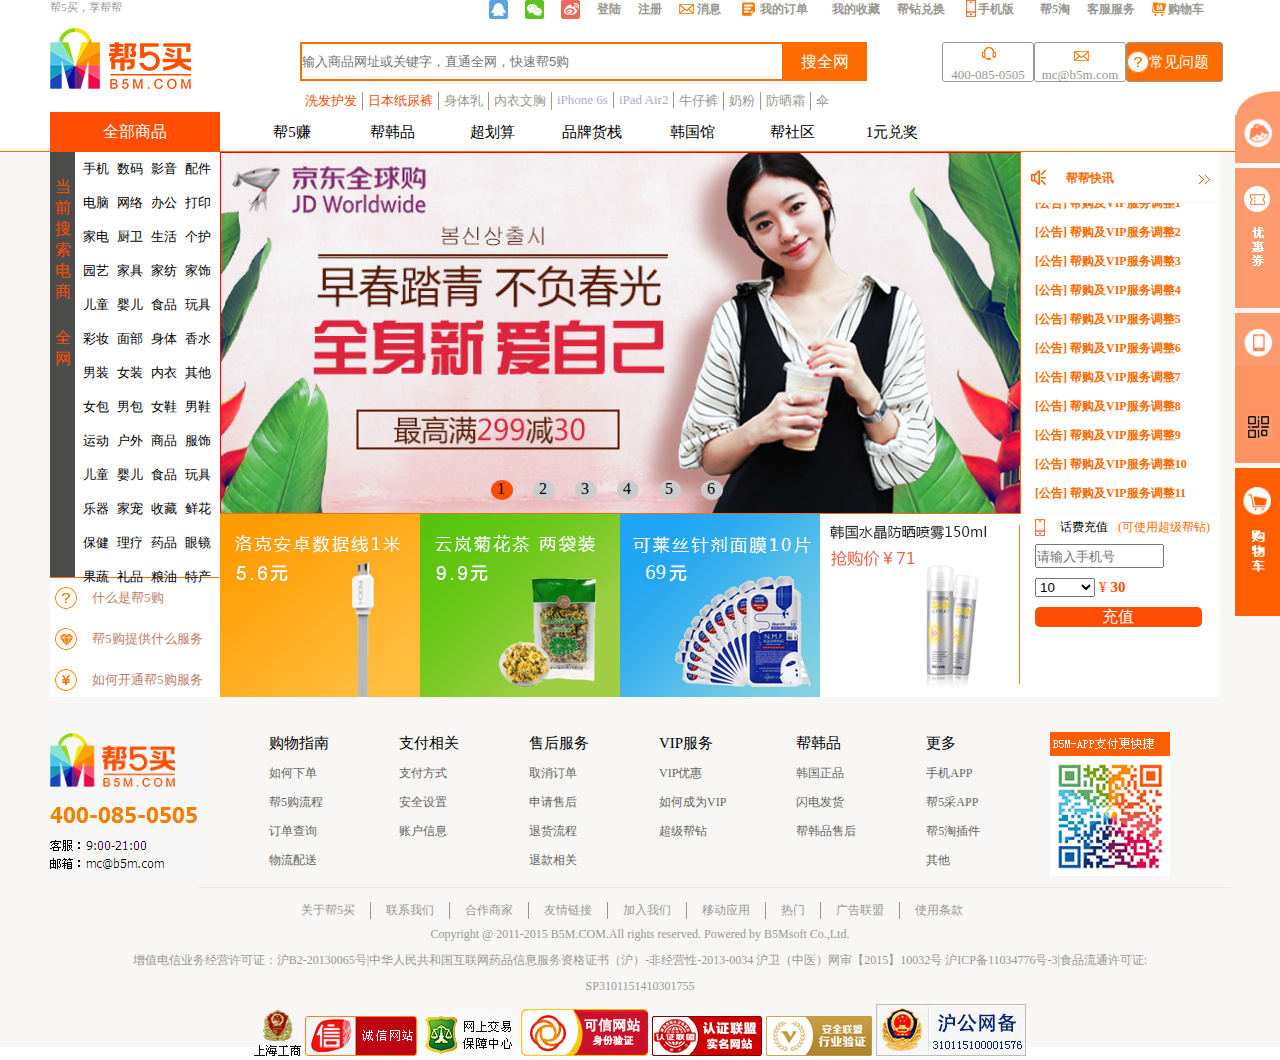
<file: index.html>
<!DOCTYPE html>
<html lang="en">
  <head>
    <meta charset="UTF-8" />
    <title>首页</title>
    <link rel="stylesheet" href="css/style.css" />
    <script src="javascript/index.js"></script>
    <script src="javascript/animate.js"></script>
  </head>
  <body>
    <div class="container_header">
      <div class="header">
        <div class="nav">
          <div class="text"><p>帮5买，享帮帮</p></div>
          <div class="nav-content">
            <ul>
              <li class="QQ"></li>
              <li class="wechat"></li>
              <li class="weibo"></li>
              <li>登陆</li>
              <li>注册</li>
              <li class="msg">消息</li>
              <li class="order">我的订单</li>
              <li>我的收藏</li>
              <li>帮钻兑换</li>
              <li class="phone">手机版</li>
              <li>帮5淘</li>
              <li>客服服务</li>
              <li class="shop">购物车</li>
            </ul>
          </div>
        </div>
        <div class="nav-wrap">
          <div class="wrap"></div>
          <div class="wrap-content">
            <div class="search">
              <input
                type="text"
                placeholder="输入商品网址或关键字，直通全网，快速帮5购"
                class="search_text"
              />
              <div>搜全网</div>
            </div>
            <ul>
              <li class="native_top">洗发护发</li>
              <li class="native_top">日本纸尿裤</li>
              <li>身体乳</li>
              <li>内衣文胸</li>
              <li class="native_center">iPhone 6s</li>
              <li class="native_center">iPad Air2</li>
              <li>牛仔裤</li>
              <li>奶粉</li>
              <li>防晒霜</li>
              <li class="native">伞</li>
            </ul>
          </div>
          <div class="nav-box">
            <div class="nax-boxs">
              <div class="kefu"></div>
              <p>400-085-0505</p>
            </div>
            <div class="nax-boxs">
              <div class="news"></div>
              <p>mc@b5m.com</p>
            </div>
            <div class="question"><img src="img/dd_03.jpg" /> 常见问题</div>
          </div>
        </div>
        <div class="nav-bottom">
          <div class="whole_goods">全部商品</div>
          <ul>
            <li>帮5赚</li>
            <li>帮韩品</li>
            <li>超划算</li>
            <li>品牌货栈</li>
            <li>韩国馆</li>
            <li>帮社区</li>
            <li>1元兑奖</li>
          </ul>
        </div>
      </div>
    </div>
    <div class="container_wrap">
      <div class="container_box">
        <div class="section">
          <div class="section_left">
            <div class="goods">
              <div class="goods_category">
                <p>当前搜索电商</p>
                <p>全网</p>
              </div>
              <ul class="goods_detail">
                <li>手机</li>
                <li>数码</li>
                <li>影音</li>
                <li>配件</li>
                <li>电脑</li>
                <li>网络</li>
                <li>办公</li>
                <li>打印</li>
                <li>家电</li>
                <li>厨卫</li>
                <li>生活</li>
                <li>个护</li>
                <li>园艺</li>
                <li>家具</li>
                <li>家纺</li>
                <li>家饰</li>
                <li>儿童</li>
                <li>婴儿</li>
                <li>食品</li>
                <li>玩具</li>
                <li>彩妆</li>
                <li>面部</li>
                <li>身体</li>
                <li>香水</li>
                <li>男装</li>
                <li>女装</li>
                <li>内衣</li>
                <li>其他</li>
                <li>女包</li>
                <li>男包</li>
                <li>女鞋</li>
                <li>男鞋</li>
                <li>运动</li>
                <li>户外</li>
                <li>商品</li>
                <li>服饰</li>
                <li>儿童</li>
                <li>婴儿</li>
                <li>食品</li>
                <li>玩具</li>
                <li>乐器</li>
                <li>家宠</li>
                <li>收藏</li>
                <li>鲜花</li>
                <li>保健</li>
                <li>理疗</li>
                <li>药品</li>
                <li>眼镜</li>
                <li>果蔬</li>
                <li>礼品</li>
                <li>粮油</li>
                <li>特产</li>
              </ul>
            </div>
            <ul class="help">
              <li>
                <img src="img/dd_03.jpg" />
                <p>什么是帮5购</p>
              </li>
              <li>
                <img src="img/dd_06.jpg" />
                <p>帮5购提供什么服务</p>
              </li>
              <li>
                <img src="img/dd_08.jpg" />
                <p>如何开通帮5购服务</p>
              </li>
            </ul>
          </div>
          <div class="section_center"><!--滚动盒子-->
            <div class="banner" id="js_box">
              <div class="sliderr">
                <div class="slider-main" id="slider_main_block">
                  <div class="slider" id="slider">
                        <div class="slide"><img style="height: 369px;" src="img/bann6.png" alt=""></div>
                        <div class="slide"><img style="height: 369px;" src="img/bann1.jpeg" alt=""></div>
                        <div class="slide"><img style="height: 369px;" src="img/bann2.jpeg" alt=""></div>
                        <div class="slide"><img style="height: 369px;" src="img/bann3.jpeg" alt=""></div>
                        <div class="slide"><img style="height: 369px;" src="img/bann4.jpeg" alt=""></div>
                        <div class="slide"><img style="height: 369px;" src="img/bann5.jpeg" alt=""></div>
                        <div class="slide"><img style="height: 369px;" src="img/bann6.png" alt=""></div>
                        <div class="slide"><img style="height: 369px;" src="img/bann1.jpeg" alt=""></div>
                    </div>
                    <div id="left" style="width: 60px; height: 60px; background: url(./img/btn.gif) 0 0;"></div>
                    <div id="right" style="width: 60px; height: 60px; background: url(./img/btn.gif) 0 -60px;"></div>
                    <ul class="nav1" id="nav1">
                      <li class="active">1</li>
                      <li>2</li>
                      <li>3</li>
                      <li>4</li>
                      <li>5</li>
                      <li>6</li>
                    </ul>
                </div>
              </div>
            </div>
            <div class="banner_list">
              <ul>
                <li>
                  <a href=""><img src="img/1(1).jpg"/></a>
                </li>
                <li>
                  <a href=""><img src="img/2.jpg"/></a>
                </li>
                <li>
                  <a href=""><img src="img/3(1).png"/></a>
                </li>
                <li>
                  <a href="content.html"><img src="./img/qqq.png" alt=""></a>
                </li>
              </ul>
            </div>
          </div>
          <div class="section_right">
            <div class="communication">
              <div class="box">
                <img style="padding-left:10px;" src="img/ico-notice.png" />
                <p>帮帮快讯</p>
                <img style="float: right;padding:5px 10px 0 0 ;" src="img/jiantou.jpg" />
              </div>
              <div id="banner_box" onmouseover="Stop()" onmouseout="Up()">
                <ul id="p1">
                  <li>[公告] 帮购及VIP服务调整1</li>
                  <li>[公告] 帮购及VIP服务调整2</li>
                  <li>[公告] 帮购及VIP服务调整3</li>
                  <li>[公告] 帮购及VIP服务调整4</li>
                  <li>[公告] 帮购及VIP服务调整5</li>
                  <li>[公告] 帮购及VIP服务调整6</li>
                  <li>[公告] 帮购及VIP服务调整7</li>
                  <li>[公告] 帮购及VIP服务调整8</li>
                  <li>[公告] 帮购及VIP服务调整9</li>
                  <li>[公告] 帮购及VIP服务调整10</li>
                  <li>[公告] 帮购及VIP服务调整11</li>
                </ul>
                <ul id="p2">
                </ul>
              </div>
              <div class="recharge">
                <div class="container">
                  <div class="spend">
                    <img style="float:left;" src="img/phone.png">
                    <p>话费充值</p>
                    <span>(可使用超级帮钻)</span>
                  </div>
                  <input type="number" style="width:125px;height:20px;" placeholder="请输入手机号">
                  <div style="padding-top:10px;">
                    <select style="width:60px;" id="money">
                      <option value ="10">10</option>
                      <option value ="30">30</option>
                      <option value="50">50</option>
                      <option value="100">100</option>
                    </select>
                    <span style="color: #ff4d04; font-size: 15px;">¥</span>
                    <strong id="thevalue" style="color: #ff4d04; font-size: 15px;">30</strong> 
                  </div>
                  <div class="charge">充值</div>
                </div>
              </div>
            </div>
          </div>
        </div>
        <div class="footer">
          <div class="footer-top">
            <div style="float: left;"><img src="img/loginB.jpg" /></div>
            <div class="footer-box">
              <div class="help-content">
                <ul>
                  <li class="native">购物指南</li>
                  <li>如何下单</li>
                  <li>帮5购流程</li>
                  <li>订单查询</li>
                  <li>物流配送</li>
                </ul>
                <ul>
                  <li class="native">支付相关</li>
                  <li>支付方式</li>
                  <li>安全设置</li>
                  <li>账户信息</li>
                </ul>
                <ul>
                  <li class="native">售后服务</li>
                  <li>取消订单</li>
                  <li>申请售后</li>
                  <li>退货流程</li>
                  <li>退款相关</li>
                </ul>
                <ul>
                  <li class="native">VIP服务</li>
                  <li>VIP优惠</li>
                  <li>如何成为VIP</li>
                  <li>超级帮钻</li>
                </ul>
                <ul>
                  <li class="native">帮韩品</li>
                  <li>韩国正品</li>
                  <li>闪电发货</li>
                  <li>帮韩品售后</li>
                </ul>
                <ul>
                  <li class="native">更多</li>
                  <li>手机APP</li>
                  <li>帮5采APP</li>
                  <li>帮5淘插件</li>
                  <li>其他</li>
                </ul>
              </div>
              <div style="float: left;margin-top: 30px;margin-left: 70px;">
                <img src="img/erweima.jpg" alt="" />
              </div>
            </div>
          </div>
          <div class="footer-bottom">
            <ul>
              <li>关于帮5买</li>
              <li>联系我们</li>
              <li>合作商家</li>
              <li>友情链接</li>
              <li>加入我们</li>
              <li>移动应用</li>
              <li>热门</li>
              <li>广告联盟</li>
              <li class="native">使用条款</li>
            </ul>
            <p>
              Copyright @ 2011-2015 B5M.COM.All rights reserved. Powered by
              B5Msoft Co.,Ltd.
            </p>
            <p>
              增值电信业务经营许可证：沪B2-20130065号|中华人民共和国互联网药品信息服务资格证书（沪）-非经营性-2013-0034
              沪卫（中医）网审【2015】10032号
              沪ICP备11034776号-3|食品流通许可证:
            </p>
            <p>SP3101151410301755</p>
            <div style="text-align:center;padding-top: 10px;">
              <img src="img/bo1.gif" /> <img src="img/bo2.png" />
              <img src="img/bo3.gif" /> <img src="img/bo4.png" />
              <img src="img/bo5.png" /> <img src="img/bo6.png" />
              <img src="img/bo7.png" />
            </div>
          </div>
        </div>
      </div>
      <div id="e_1">
        <img src="./img/consult-s.png" alt="" style="float: left;">
        <img src="./img/xiaobang.png" alt="" style="float: left; width: 130px;">
      </div>
      <div id="e_2">
        <img src="./img/youhui.png" alt="" style="float: left;">
        <p style="font-size: 13px; display: inline-block; margin:50px 0 0 15px;">未登录</p>
        <p style="font-size: 13px; display: inline-block; width: 32px; height: 20px; margin: 15px 0 0 15px; border: 1px solid #fff; color: #fff; border-radius: 3px; padding-left: 8px;">登录</p>
      </div>
      <div id="e_3">
        <img src="./img/app.png" alt="" style="width: 130px;">
        <img id="smallp" src="./img/serwei.png" alt="" style="display: block; margin: 45px 0 0 13px;">
        <img id="bigp" src="./img/erwei.png" alt="" style="display: none; margin: -5px 0 0 13px;">
      </div>
      <div id="e_4">
        <img src="./img/cart.png" alt="" style="width: 130px;">
      </div>
    </div>
    <script type="text/javascript">
                var box = document.getElementById('slider_main_block');
                var oNavlist = document.getElementById('nav1').children;
                var slider = document.getElementById('slider');
                var left = document.getElementById('left'); 
                var right = document.getElementById('right');
                var index = 1;
                var timer;
                var isMoving = false;
                box.onmouseover = function(){
                  animate(left,{opacity:100})
                  animate(right,{opacity:100})
                  clearInterval(timer)
                }
                box.onmouseout = function(){
                  animate(left,{opacity:0})
                  animate(right,{opacity:0})
                  timer = setInterval(next, 2000);
                }
                right.onclick = next;
                left.onclick = prev;
                for( var i=0; i<oNavlist.length; i++ ){
                  (function(i){
                    oNavlist[i].onclick = function(){
                    index = i+1;
                    navmove();
                    animate(slider,{left:-800*index});
                    }
                  })(i);
                }
                function next(){
                  if(isMoving){
                   return;
                  }
                  isMoving = true;
                  index++;
                  navmove();
                  animate(slider,{left:-800*index},function(){
                  if(index==7){
                  slider.style.left = '-800px';
                  index = 1;
                  }
                  isMoving = false;
                });
              }
              function prev(){
                if(isMoving){
                return;
              }
              isMoving = true;
              index--;
              navmove();
              animate(slider,{left:-800*index},function(){
              if(index==0){
                slider.style.left = '-4800px';
                index = 6;
              }
              isMoving = false;
              });
            }
            function navmove(){
              for( var i=0; i<oNavlist.length; i++ ){
                oNavlist[i].className = "";
              }
              if(index >6 ){
                oNavlist[0].className = "active";
              }else if(index<=0){
              oNavlist[5].className = "active";
              }else {
              oNavlist[index-1].className = "active";
              }
            }
            timer = setInterval(next, 2000);

            var box2=document.getElementById("banner_box");
            var p1=document.getElementById("p1");
            var p2=document.getElementById("p2");
            var speed=50;
            p2.innerHTML=p1.innerHTML;
            function  ScrollUp(){
            if( box2.scrollTop>=p1.scrollHeight){
            box2.scrollTop=0;
            }else
            box2.scrollTop++;
            }
            var i=setInterval("ScrollUp()",speed);
            function Stop(){
            clearInterval(i);
            }
            function Up(){
              i=setInterval("ScrollUp()",speed);
            }

            var e_1 = document.getElementById('e_1');
            var e_2 = document.getElementById('e_2');
            var e_3 = document.getElementById('e_3');
            var e_4 = document.getElementById('e_4');
            var smallp = document.getElementById("smallp");
            var bigp = document.getElementById("bigp");
            e_1.onmouseover = function(){
              animate(e_1,{right:0});
            }
            e_1.onmouseout = function(){
              animate(e_1,{right:-85});
            }
            e_2.onmouseover = function(){
              animate(e_2,{right:0});
            }
            e_2.onmouseout = function(){
              animate(e_2,{right:-85});
            }
            e_3.onmouseover = function(){
              animate(e_3,{right:0});
              smallp.style.display = "none";
              bigp.style.display = "block";
            }
            e_3.onmouseout = function(){
              animate(e_3,{right:-85});
              smallp.style.display = "block";
              bigp.style.display = "none";
            }
            e_4.onmouseover = function(){
              animate(e_4,{right:0});
            }
            e_4.onmouseout = function(){
              animate(e_4,{right:-85});
            }

            var select = document.getElementById("money");
            var thevalue = document.getElementById("thevalue");
            select.onchange = function(){
            thevalue.innerHTML = select.value;
            }
      </script>
  </body>
</html>
</file>
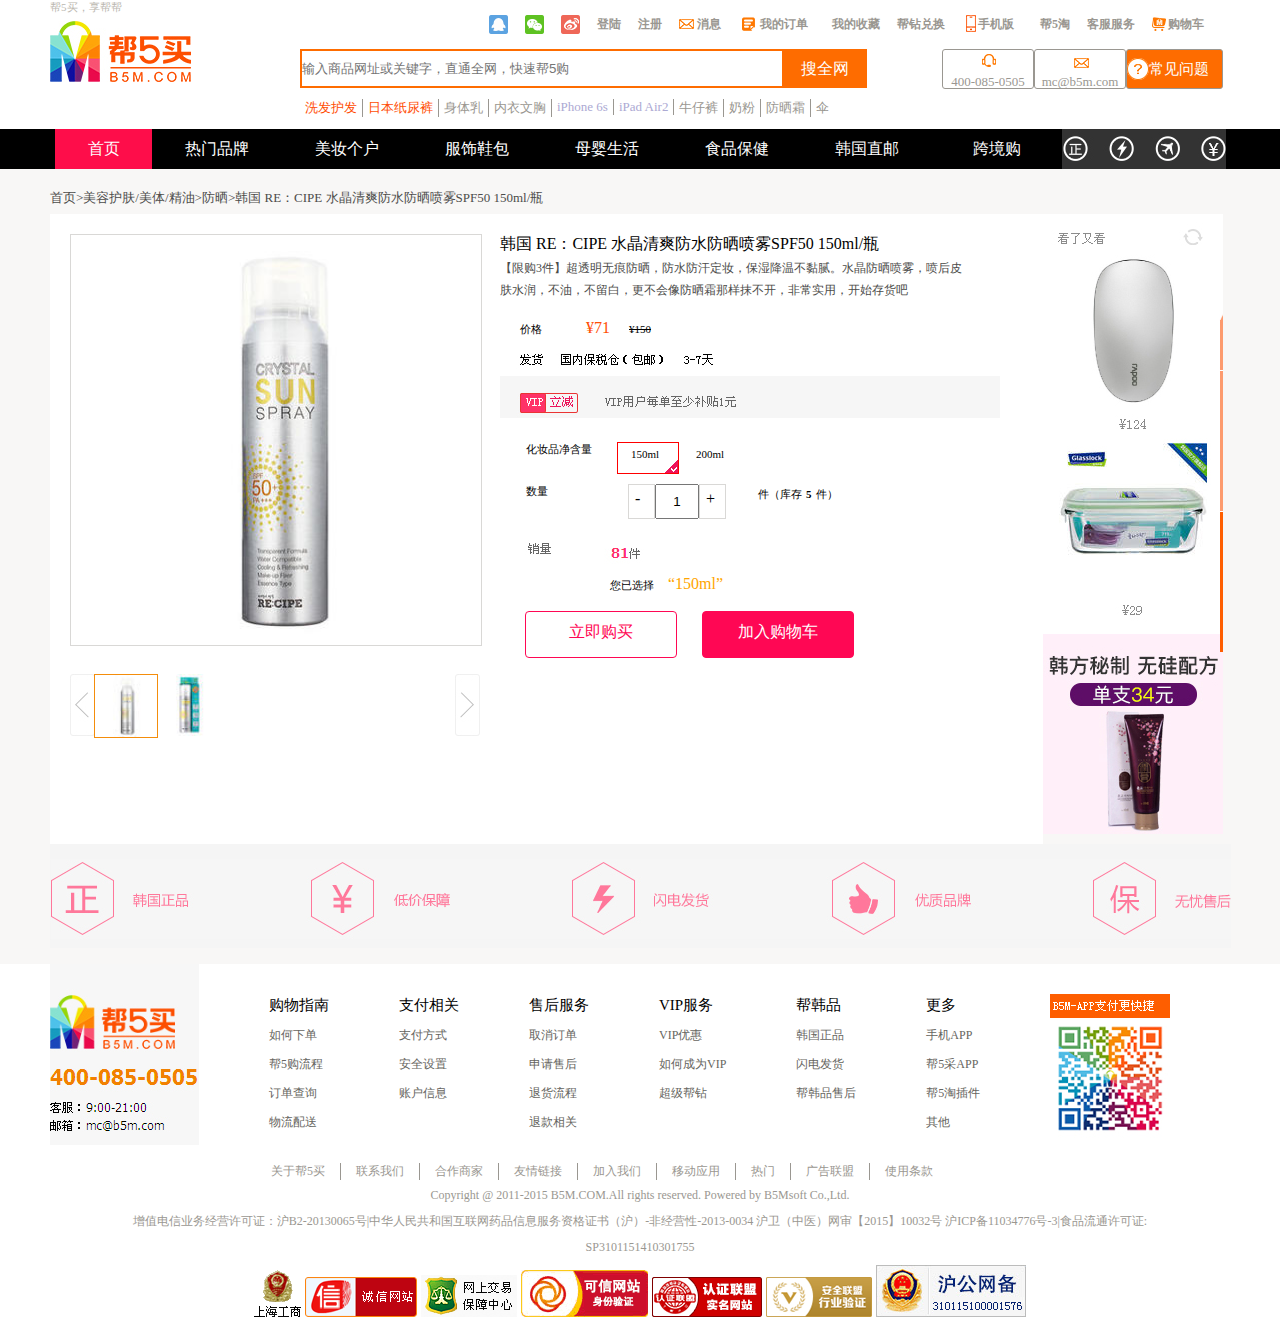
<file: content.html>
<!DOCTYPE html>
<html lang="en">
  <head>
    <meta charset="UTF-8" />
    <title>详情页</title>
    <link rel="stylesheet" href="css/style-content.css" />
  </head>
  <body>
  	<div class="overall">
  		<div class="top">
  			<div class="nav">
  				<div class="navv">
          			<div class="text"><p class="p1">帮5买，享帮帮</p></div>
          			<div class="nav-content">
           			<ul>
              		<li class="QQ"></li>
              		<li class="wechat"></li>
              		<li class="weibo"></li>
              		<li>登陆</li>
              		<li>注册</li>
              		<li class="msg">消息</li>
              		<li class="order">我的订单</li>
              		<li>我的收藏</li>
              		<li>帮钻兑换</li>
              		<li class="phone">手机版</li>
              		<li>帮5淘</li>
              		<li>客服服务</li>
              		<li class="shop">购物车</li>
            		</ul>
          			</div>
        		</div>
        		<div class="nav-wrap">
         			<div class="wrap"></div>
          			<div class="wrap-content">
            		<div class="search">
              			<input type="text" placeholder="输入商品网址或关键字，直通全网，快速帮5购" class="search_text "/>
              		<div>搜全网</div>
            		</div>
            		<ul>
              		<li class="native_top">洗发护发</li>
              		<li class="native_top">日本纸尿裤</li>
              		<li>身体乳</li>
              		<li>内衣文胸</li>
              		<li class="native_center">iPhone 6s</li>
              		<li class="native_center">iPad Air2</li>
              		<li>牛仔裤</li>
              		<li>奶粉</li>
              		<li>防晒霜</li>
              		<li class="native">伞</li>
            		</ul>
          		</div>
          		<div class="nav-box">
            		<div class="nax-boxs">
              			<div class="kefu"></div>
              			<p>400-085-0505</p>
            		</div>
            		<div class="nax-boxs">
              			<div class="news"></div>
              			<p>mc@b5m.com</p>
            		</div>
            		<div class="question"><img src="img/dd_03.jpg" /> 常见问题</div>
          		</div>
  			</div>
  		</div>
  		<div class="black">
        <div class="bl">
          <div class="c_1">
          首页
          </div>
          <div class="c_2">热门品牌</div>
          <div class="c_2">美妆个户</div>
          <div class="c_2">服饰鞋包</div>
          <div class="c_2">母婴生活</div>
          <div class="c_2">食品保健</div>
          <div class="c_2">韩国直邮</div>
          <div class="c_2">跨境购</div>
          <img src="img/ff_03.jpg" alt="">
        </div>
  		</div>
  		<div class="main">
        <p>首页>美容护肤/美体/精油>防晒>韩国 RE：CIPE 水晶清爽防水防晒喷雾SPF50 150ml/瓶</p>
        <div class="import">
          <div class="import_l">
            <div id="bigimg">
              <div id="boxx">
                <div id="img1">
                  <img id="img_1" src="./img/pp0.jpeg" width="410" height="410" style="float: left;" />
                    <div id="slider"></div>
                </div>
                <div id="img2">
                  <img id="img_2" src="./img/pp0.jpeg"/>
                </div>
              </div>
            </div>
            <div class="bigright">
              <h>韩国 RE：CIPE 水晶清爽防水防晒喷雾SPF50 150ml/瓶</h>
              <p style="display: inline-block; margin-top: 5px; height: 20px;
              font-size: 12px;">【限购3件】超透明无痕防晒，防水防汗定妆，保湿降温不黏腻。水晶防晒喷雾，喷后皮</p>
              <p style="display: inline-block;height: 20px;  font-size: 12px;">肤水润，不油，不留白，更不会像防晒霜那样抹不开，非常实用，开始存货吧</p>
              <span style="font-size: 11px; display: inline-block; margin: 20px 40px 0 20px;">价格</span>
              <span style="color: #ff4d04;">¥71</span>
              <span style="text-decoration:line-through; font-size: 11px; margin-left: 15px;">¥150</span>
              <img src="./img/ss_09.jpg" alt="">
              <span class="s_1">化妆品净含量</span>
              <span id="span1" class="s_2" style="margin-bottom: 10px;">150ml</span>
              <span id="span2" class="s_2" style="margin-bottom: 10px;">200ml</span>
              <br>
              <span class="s_1">数量</span>
              <div class="box_3">
                <span id="dec" style="cursor: not-allowed;">-</span>
                <input id="cnt" type="text" name id value="1" style="width: 40px; height: 31px; text-align: center; float: left;">
                <span id="add" style="cursor: pointer;">+</span>
              </div>
              <span class="s_3" style="margin-left: 20px;">件（库存</span>
              <span class="s_3" style="font-weight: bold;" id="number">5</span>
              <span class="s_3">件）</span>
              <img src="./img/oo_03.jpg" alt="">
              <br>
              <span style="font-size: 11px; margin-left: 110px;">您已选择</span>
              <span id="span3" style="color: orange; margin-left: 10px;">“150ml”</span>
              <br><br>
              <div id="buy">立即购买</div>
              <div id="ad">加入购物车</div>
            </div>
            <div class="smallbig">
              <img id="im_1" src="img/spanl.jpg" alt="">
              <img id="im_2" src="img/sp0.jpeg" alt="" style="width: 62px;height: 62px; border: 1px solid #f48d0b;">
              <img id="im_3" src="img/sp1.jpeg" alt=""style="width: 62px;height: 62px;">
              <img id="im_4" src="img/spanr.jpg" alt="" style="float: right;">
            </div>
          </div>
          <div class="import_r">
            <img src="img/ww_07.jpg" alt="">
          </div>
        </div>
        <div class="linked">
          <img src="img/a_07.jpg" alt="">
        </div>
  </div>
  		<div class="bottom">
  			<div class="bottom-top">
  				<div style="float: left;"><img src="img/loginB.jpg" /></div>
            	<div class="footer-box">
              		<div class="help-content">
                		<ul>
                  		<li class="native">购物指南</li>
                  		<li>如何下单</li>
                  		<li>帮5购流程</li>
                  		<li>订单查询</li>
                  		<li>物流配送</li>
                		</ul>
                		<ul>
                  		<li class="native">支付相关</li>
                  		<li>支付方式</li>
                  		<li>安全设置</li>
                  		<li>账户信息</li>
                		</ul>
                		<ul>
                  		<li class="native">售后服务</li>
                  		<li>取消订单</li>
                  		<li>申请售后</li>
                  		<li>退货流程</li>
                  		<li>退款相关</li>
                		</ul>
                		<ul>
                  		<li class="native">VIP服务</li>
                  		<li>VIP优惠</li>
                  		<li>如何成为VIP</li>
                  		<li>超级帮钻</li>
                		</ul>
                		<ul>
                  		<li class="native">帮韩品</li>
                  		<li>韩国正品</li>
                  		<li>闪电发货</li>
                  		<li>帮韩品售后</li>
                		</ul>
                		<ul>
                  		<li class="native">更多</li>
                  		<li>手机APP</li>
                  		<li>帮5采APP</li>
                  		<li>帮5淘插件</li>
                  		<li>其他</li>
                		</ul>
              		</div>
              		<div style="float: left;margin-top: 30px;margin-left: 70px;">
                		<img src="img/erweima.jpg" alt="" />
              		</div>
            	</div>
  			</div>
  			<div class="bottom-bottom">
  				<ul>
            <li>关于帮5买</li>
          	<li>联系我们</li>
          	<li>合作商家</li>
          	<li>友情链接</li>
          	<li>加入我们</li>
          	<li>移动应用</li>
          	<li>热门</li>
          	<li>广告联盟</li>
          	<li class="native">使用条款</li>
          </ul>
          <p>
            		Copyright @ 2011-2015 B5M.COM.All rights reserved. Powered by B5Msoft Co.,Ltd.
         	</p>
         	<p>
             		增值电信业务经营许可证：沪B2-20130065号|中华人民共和国互联网药品信息服务资格证书（沪）-非经营性-2013-0034
             		沪卫（中医）网审【2015】10032号
            		沪ICP备11034776号-3|食品流通许可证:
         	</p>
        	<p>SP3101151410301755</p>
        	<div style="text-align:center;padding-top: 10px;">
          	<img src="img/bo1.gif" /> <img src="img/bo2.png" />
            <img src="img/bo3.gif" /> <img src="img/bo4.png" />
          	<img src="img/bo5.png" /> <img src="img/bo6.png" />
          	<img src="img/bo7.png" />
        	</div>
       </div>
  		</div>
      <div id="alldiv"></div>
      <div id="car">
        <p id="kuang">×</p>
        <img src="./img/rr11_02.jpg" alt="">
        <div id="contine">继续购物</div>
        <div id="pay">去购物车结算</div>
      </div>
  </div>
   	</div>
    <script type="text/javascript">
    var im_1 = document.getElementById("im_1");
    var im_2 = document.getElementById("im_2");
    var im_3 = document.getElementById("im_3");
    var im_4 = document.getElementById("im_4");
    var img_1 = document.getElementById("img_1");
    var img_2 = document.getElementById("img_2");
    im_3.onmousedown = function(){
      im_2.style.border="none";
      im_3.style.border="1px solid #f48d0b";
      img_1.src="./img/pp1.jpeg";
      img_2.src="./img/pp1.jpeg";
    }
    im_2.onmousedown = function(){
      im_3.style.border="none";
      im_2.style.border="1px solid #f48d0b";
      img_1.src="./img/pp0.jpeg";
      img_2.src="./img/pp0.jpeg";
    }
    im_1.onmousedown = function(){
      im_3.style.border="none";
      im_2.style.border="1px solid #f48d0b";
      img_1.src="./img/pp0.jpeg";
      img_2.src="./img/pp0.jpeg";
    }
    im_4.onmousedown = function(){
      im_2.style.border="none";
      im_3.style.border="1px solid #f48d0b";
      img_1.src="./img/pp1.jpeg";
      img_2.src="./img/pp1.jpeg";
    }
    im_2.onmouseover = function(){
      im_3.style.border="none";
      im_2.style.border="1px solid #f48d0b";
      img_1.src="./img/pp0.jpeg";
      img_2.src="./img/pp0.jpeg";
    }
    im_3.onmouseover = function(){
      im_2.style.border="none";
      im_3.style.border="1px solid #f48d0b";
      img_1.src="./img/pp1.jpeg";
      img_2.src="./img/pp1.jpeg";
    }
    //净含量
    var span1 = document.getElementById("span1");
    var span2 = document.getElementById("span2");
    var span3 = document.getElementById("span3");
    span1.onmousedown = function(){
      span1.style.border="1px solid red";
          span1.style.background="url(img/duigou.png) no-repeat 47px 17px" ;
          span2.style.border="none";
          span2.style.background="none";
          span3.innerHTML = "“150ml”";
    }
    span2.onmousedown = function(){
      span2.style.border="1px solid red";
          span2.style.background="url(img/duigou.png) no-repeat 47px 17px";
          span1.style.border="none";
          span1.style.background="none";
          span3.innerHTML = "“200ml”";
    }
    //数量
    var dec = document.getElementById("dec");
    var cnt = document.getElementById("cnt");
    var add = document.getElementById("add");
    add.onmousedown = function(){
      dec.style.cursor="pointer";
      console.log(cnt.value);
      if(cnt.value<5){
        cnt.value.innerHTML = cnt.value+1;
        cnt.value++;
        if(cnt.value==5){
          add.style.cursor="not-allowed";
          dec.style.cursor="pointer";
        }
      }
      else{
        add.style.cursor="not-allowed";
      }
    }
    dec.onmousedown = function(){
      console.log(cnt.value);
      if(cnt.value>1){
        dec.style.cursor="pointer";
        cnt.value--;
        cnt.value.innerHTML = cnt.value-1;
        if(cnt.value==1){
          dec.style.cursor="not-allowed";
          add.style.cursor="pointer";
        }
      }
      if(cnt.value<5){
        add.style.cursor="pointer";
      }
      else{
        dec.style.cursor="not-allowed";
      }
    }
    //加入购物车
    var buy = document.getElementById("buy");
    var ad = document.getElementById("ad");
    var alldiv = document.getElementById("alldiv");
    var car = document.getElementById("car");
    var close = document.getElementById("kuang");
    var contine = document.getElementById("contine");
    var pay = document.getElementById("pay");
    ad.onmousedown = function(){
      alldiv.style.display="block";
      car.style.display="block";
    }
    buy.onmousedown = function(){
      alldiv.style.display="block";
      car.style.display="block";
    }
    kuang.onmousedown = function(){
      alldiv.style.display="none";
      car.style.display="none";
    }
    contine.onmousedown = function(){
      alldiv.style.display="none";
      car.style.display="none";
    }
    pay.onmousedown = function(){
      alldiv.style.display="none";
      car.style.display="none";
    }

    var box = document.getElementById("boxx");
    var img1 = document.getElementById("img1");
    var slider = document.getElementById("slider");
    var img2 = document.getElementById("img2");
    var img_2 = document.getElementById("img_2");
    img1.onmouseover = function(){
      slider.style.display = "block";
      box.style.width="820px";
      img2.style.display = "block";
    }
    img1.onmouseout = function(){
      slider.style.display = "none";
      box.style.width="410px";
      img2.style.display = "none";
    }
    img1.onmousemove = function(ev){
      var ev = ev||window.event;
      var st= document.body.scrollTop || document.documentElement.scrollTop;
      var left = ev.clientX - box.offsetLeft - slider.offsetWidth/2;
      var top = ev.clientY - box.offsetTop - slider.offsetHeight/2+st;
      var maxLeft = img1.offsetWidth - slider.offsetWidth;
      var maxTop = img1.offsetHeight - slider.offsetHeight;
      left = left>maxLeft?maxLeft:left<0?0:left;
      top = top>maxTop?maxTop:top<0?0:top;
      slider.style.left = left +"px";
      slider.style.top = top +"px";
      var w = left/maxLeft;
      var h = top/maxTop;
      var BmaxLeft = img2.offsetWidth - img_2.offsetWidth; 
      var BmaxTop = img2.offsetHeight - img_2.offsetHeight; 
      img_2.style.left = w*BmaxLeft + "px";
      img_2.style.top = h*BmaxTop + "px";
    }
    </script>
  </body>
 </html>
</file>
<file: css/style.css>
* {
    padding: 0;
    margin: 0;
}

li {
    list-style: none;
}

a {
    text-decoration: none;
}

.container_header {
    width: 100%;
    height: 151px;
    border-bottom: 1px solid #fe6c00;
    background-color: #ffffff;
}

.header {
    margin: 0px auto;
    width: 1180px;
}


/*顶部导航*/
.nav {
    width: 100%;
    height: 22px;
}

.text {
    float: left;
    font-size: 11px;
    color: hsl(40, 4%, 59%);
}

.nav-content {
    float: right;
}

.nav-content li {
    float: left;
    font-size: 12px;
    height: 19px;
    line-height: 19px;
    color: #9a9791;
    margin-right: 17px;
    font-weight: 600;
}

.QQ {
    width: 19px;
    height: 19px;
    background: url(../img/common_min.png) 0 -31px;
}

.wechat {
    width: 19px;
    height: 19px;
    background: url(../img/common_min.png) 0 -53px;
}

.weibo {
    width: 19px;
    height: 19px;
    background: url(../img/common_min.png) 0 -75px;
}

.msg {

    width: 28px;
    height: 19px;
    padding-left: 18px;
    background: url(../img/common_min.png) -4px -113px no-repeat;
}

.order {

    width: 55px;
    height: 19px;
    padding-left: 18px;
    background: url(../img/dingdan.jpg) 0px 2px no-repeat;
}

.phone {
    width: 45px;
    height: 19px;
    padding-left: 16px;
    background: url(../img/phone.png) 4px 0px no-repeat;
}

.shop {
    width: 45px;
    height: 19px;
    padding-left: 16px;
    background: url(../img/gouwuche.jpg) -4px 0px no-repeat;
}

/*顶部导航内容*/
.nav-wrap {
    margin-top: 5px;
    height: 85px;
}

.wrap {
    float: left;
    width: 250px;
    height: 70px;
    background: url(../img/logo_03.jpg) no-repeat;
}

.wrap-content {
    float: left;
    width: 570px;
    height: 85px;
}

.search {
    float: left;
    width: 570px;
    height: 45px;
    padding-top: 10px;
}

.search_text {
    float: left;
    width: 480px;
    height: 35px;
    margin-top: 5px;
    border: 2px solid #fe6c00;
    border-right: none;
}

.search div {
    float: left;
    width: 85px;
    height: 39px;
    text-align: center;
    line-height: 39px;
    background: #fe6c00;
    color: #ffffff;
    margin-top: 5px;
}

.wrap-content ul {
    float: left;
    height: 20px;
    padding-top: 10px;
}

.wrap-content li {
    float: left;
    font-size: 13px;
    padding: 0 5px;
    color: #9a9791;
    border-right: 1px solid #9a9791;
}

.wrap-content .native_top {
    color: #ff4d04;
}

.wrap-content .native_center {
    color: #aca9d3;
}

.wrap-content .native {
    border: none;
}


/*顶部导航中间右侧内容*/
.nav-box {
    float: left;
    width: 288px;
    height: 40px;
    padding-top: 15px;
    padding-left: 72px;
}

.nav-box .nax-boxs {
    float: left;
    width: 90px;
    height: 38px;
    border: 1px solid #9a9791;
    border-radius: 3px;
}

.kefu {
    width: 18px;
    height: 16px;
    margin: 4px auto;
    background: url(../img/common_min.png) -1px -98px no-repeat;
}

.news {
    width: 18px;
    height: 16px;
    margin: 4px auto;
    background: url(../img/common_min.png) -1px -113px no-repeat;
}

.question {
    float: left;
    width: 95px;
    height: 38px;
    border: 1px solid #9a9791;
    border-radius: 3px;
    line-height: 38px;
    color: #ffffff;
    background: #fe6c00;
    font-size: 15px;
}

.question img {
    display: block;
    float: left;
    margin-top: 8px;
    border-radius: 50%;

}

.nax-boxs p {
    font-size: 13px;
    text-align: center;
    height: 16px;
    line-height: 16px;
    color: #9a9791;
}

/*顶部导航最底部*/
.nav-bottom {
    height: 40px;
}

.whole_goods {
    float: left;
    width: 170px;
    height: 40px;
    line-height: 40px;
    text-align: center;
    background: #ff4d04;
    color: #ffffff;
}

.nav-bottom ul {
    float: left;
    padding-left: 22px;
}

.nav-bottom li {
    float: left;
    width: 70px;
    height: 40px;
    line-height: 40px;
    text-align: center;
    padding: 0 15px;
    font-size: 15px;
}

.footer {
    height: 345px;
}

.footer-top {
    height: 185px;
}

.footer-box {
    width: 1031px;
    height: 100%;
    float: left;
    border-bottom: 1px solid #ebeae8;
}

.help-content {
    float: left;
    height: 100%;
}

.help-content ul {
    float: left;
    padding-top: 20px;
    margin-left: 70px;
}

.help-content ul li {
    font-size: 12px;
    color: #666560;
    padding-top: 12px;
}

.help-content .native {
    font-size: 15px;
    color: black;
}

.footer-bottom{
    height: 160px;
}
.footer-bottom ul{
    width: 60%;
    margin: 0 auto;
    padding-top: 15px;
    height: 15px;
}
.footer-bottom ul li{
    float: left;
    color: #9a9791;
    font-size: 12px;
    padding: 0 15px;
    border-right: 1px solid #9a9791;
}
.footer-bottom ul .native{
    border:none;
}
.footer-bottom p{
    text-align: center;
    padding-top: 10px;
    color: #9a9791;
    font-size: 12px;
}


.container_wrap {
    width: 100%;
    height: 895px;
    background: #f8f7f6;
}

.container_box {
    margin: 0 auto;
    width: 1180px;
    height: 100%;
}

/*中间内容*/
.section {
    height: 550px;
}

.section_left {
    float: left;
    width: 170px;
    height: 100%;
}

.goods {
    width: 100%;
    height: 425px;
}

.goods_category {
    float: left;
    width: 25px;
    height: 425px;
    background: #4c4c4a;
    color: #ff4d04;
    text-align: center;
    border-bottom: 1px solid #fe6c00;
}

.goods_category p {
    margin-top: 25px;
}

.goods_detail {
    float: left;
    width: 140px;
    height: 425px;
    padding-left: 4px;
    background: #ffffff;
    border-bottom: 1px solid #fe6c00;
}

.goods_detail li {
    float: left;
    padding: 8px 4px;
    font-size: 13px;
}

.help {
    width: 100%;
    height: 120px;
    background: #ffffff;
}

.help li {

    height: 31px;
    line-height: 31px;
    padding: 5px;
}

.help img {
    float: left;
    border-radius: 50%;
    margin-top: 5px;
}

.help p {
    float: left;
    width: 120px;
    font-size: 13px;
    padding-left: 15px;
    color: #bd7e68;
}

/*轮播图*/
.section_center{
    float: left;
    width: 800px;
    height: 100%;
}
.banner{
    width: 800px;
    height: 361px;
    border-right: 1px solid #fe6c00;
    border-bottom: 1px solid #fe6c00;
    position: relative;
    overflow: hidden;
}

 .sliderr{
    width: 800px;
    height: 361px;
}


.slider-main-img {
    position: absolute;
    top: 0;
    left: 0;
    width: 800px;
    height: 361px;
}
.slider-main-img img {
    width: 100%;
}
.banner img{
    width: 100%;
    height: 100%;
}
.banner_list ul li{
    float: left;
}
.slider_ctrl {
    text-align: center;
    padding-top: 25px;
}

.slider-ctrl-con {
    width: 24px;
    height: 20px;
    display:inline-block;
    background:url(./img/spanl.jpg) no-repeat -24px -782px;
    margin: 0 5px;
    cursor: pointer;
    text-indent: -20em;
    overflow: hidden;
}
.current {
    background-position: -24px -762px;
}
.slider-ctrl-prev,.slider-ctrl-next {
    position: absolute;
    top: 50%;
    margin-top: -35px;
    background:url(./img/spanr.jpg) no-repeat 6px top;
    width: 30px;
    height: 35px;
    opacity: 0.8;
    cursor: pointer;
}
.slider-ctrl-prev {
    left: 0;
}
.slider-ctrl-next {
    right: 0;
    background-position: -6px -44px;
}


/*右侧轮播*/
.section_right{
    width: 200px;
    height: 99%;
    float: left;
    background:#ffffff; 
}
.section_right .communication{
    height: 50px;
    border-bottom: 1px solid #f8f7f6;
}
.communication .box{
    margin: 0 auto;
    padding-top:18px;
    height: 33px;
    color: #fe6c00;
}
.communication .box img{
    float: left;
}
.communication .box p{
    float: left;
    font-size: 12px;
    padding-left: 20px;
    font-weight: bold;
}

.section_right #banner_box{
    height: 310px;
    border-bottom: 1px solid #f8f7f6;
    overflow:hidden;
}
.section_right #banner_box ul li{
    font-size: 12px;
    color: #fe6c00;
    font-weight: bold;
    padding: 6px 20px 6px 15px;
}

.recharge .container{
    padding-top: 5px;
    padding-left: 15px;
    height: 110px;
}
.recharge .spend{
    height: 25px;
}
.spend p{
    float: left;
    font-size: 12px;
    padding-left: 15px;
}
.spend span{
    float: left;
    font-size: 12px;
    padding-left: 10px;
    color: #fe6c00;
}
.charge{
    width: 90%;
    height: 20px;
    line-height: 20px;
    color: #ffffff;
    background: #ff4d04;
    text-align: center;
    margin-top: 10px;
    border-radius: 5px;
}

.slider-main{
    width: 800px;
    height: 367px;
    border: 1px solid red;
    margin: 0 auto;
    position: relative;
    overflow: hidden;
}
.slider{
    width: 6400px;
    position: absolute;
    left: -800px;
}
.slide{
    width: 800px;
    overflow: hidden;
    float: left;
}
#left,#right{
    display: block;
    width: 30px;
    height: 50px;
    text-align: center;
    cursor: pointer;
    color: gray;
    top: 175px;
    line-height: 50px;
    background: #fff;
    font-size: 30px;
    position: absolute;
    /* display: none; */
    opacity: 0;
}
#left{
    left: 30px;
}
#right{
    right: 30px;
}
.nav1{
    position: absolute;
    left: 260px;
    bottom: 20px;
}
.nav1>li{
    float: left;
    width: 16px;
    height: 20px;
    background: #ccc;
    cursor: pointer;
    margin: 0 10px;
    border-radius: 100%;
    padding-left: 6px;
}
.nav1 .active{
    background: #ff4d04;
}
.m_c_1{
    width: 800px;
    height: 183px;
    background-color: purple;
    float: left;
}
.m_c_1 img{
    float: left;
}

#e_1{
    width: 130px;
    height: 105px;
    position: fixed;
    right: -85px;
    top: 55px;
}
#e_2{
    width: 130px;
    height: 140px;
    background-color: #ff9260;
    position: fixed;
    right: -85px;
    top: 168px;
}
#e_3{
    width: 130px;
    height: 150px;
    background-color: #ff9260;
    position: fixed;
    right: -85px;
    top: 313px;
}
#e_4{
    width: 130px;
    height: 130px;
    position: fixed;
    right: -85px;
    top: 468px;
}
</file>
<file: css/style-content.css>
* {
    padding: 0;
    margin: 0;
}

li {
    list-style: none;
}

a {
    text-decoration: none;
}
.overall{
    width: 100%;
    height: 1290px;
    background-color: #f6f5f4;
}
.top{
    height: 129px;
    width: 100%;
    background-color: #ffffff;
}
.p1{
    font-size: 11px;
    color: #bbb7af;
}
.nav{
    height: 129px;
    width: 1180px;
    margin: 0px auto;
    background-color: #ffffff;
}
.nav-content {
    float: right;
}

.nav-content li {
    float: left;
    font-size: 12px;
    height: 19px;
    line-height: 19px;
    color: #9a9791;
    margin-right: 17px;
    font-weight: 600;
}

.QQ {
    width: 19px;
    height: 19px;
    background: url(../img/common_min.png) 0 -31px;
}

.wechat {
    width: 19px;
    height: 19px;
    background: url(../img/common_min.png) 0 -53px;
}

.weibo {
    width: 19px;
    height: 19px;
    background: url(../img/common_min.png) 0 -75px;
}

.msg {

    width: 28px;
    height: 19px;
    padding-left: 18px;
    background: url(../img/common_min.png) -4px -113px no-repeat;
}

.order {

    width: 55px;
    height: 19px;
    padding-left: 18px;
    background: url(../img/dingdan.jpg) 0px 2px no-repeat;
}

.phone {
    width: 45px;
    height: 19px;
    padding-left: 16px;
    background: url(../img/phone.png) 4px 0px no-repeat;
}

.shop {
    width: 45px;
    height: 19px;
    padding-left: 16px;
    background: url(../img/gouwuche.jpg) -4px 0px no-repeat;
}
.nav-wrap {
    margin-top: 5px;
    height: 85px;
}

.wrap {
    float: left;
    width: 250px;
    height: 70px;
    background: url(../img/logo_03.jpg) no-repeat;
}

.wrap-content {
    float: left;
    width: 570px;
    height: 85px;
}

.search {
    float: left;
    width: 570px;
    height: 45px;
    padding-top: 10px;
}

.search_text {
    float: left;
    width: 480px;
    height: 35px;
    margin-top: 5px;
    border: 2px solid #fe6c00;
    border-right: none;
}

.search div {
    float: left;
    width: 85px;
    height: 39px;
    text-align: center;
    line-height: 39px;
    background: #fe6c00;
    color: #ffffff;
    margin-top: 5px;
}

.wrap-content ul {
    float: left;
    height: 20px;
    padding-top: 10px;
}

.wrap-content li {
    float: left;
    font-size: 13px;
    padding: 0 5px;
    color: #9a9791;
    border-right: 1px solid #9a9791;
}

.wrap-content .native_top {
    color: #ff4d04;
}

.wrap-content .native_center {
    color: #aca9d3;
}

.wrap-content .native {
    border: none;
}
.nav-box {
    float: left;
    width: 288px;
    height: 40px;
    padding-top: 15px;
    padding-left: 72px;
}

.nav-box .nax-boxs {
    float: left;
    width: 90px;
    height: 38px;
    border: 1px solid #9a9791;
    border-radius: 3px;
}

.kefu {
    width: 18px;
    height: 16px;
    margin: 4px auto;
    background: url(../img/common_min.png) -1px -98px no-repeat;
}

.news {
    width: 18px;
    height: 16px;
    margin: 4px auto;
    background: url(../img/common_min.png) -1px -113px no-repeat;
}

.question {
    float: left;
    width: 95px;
    height: 38px;
    border: 1px solid #9a9791;
    border-radius: 3px;
    line-height: 38px;
    color: #ffffff;
    background: #fe6c00;
    font-size: 15px;
}

.question img {
    display: block;
    float: left;
    margin-top: 8px;
    border-radius: 50%;

}

.nax-boxs p {
    font-size: 13px;
    text-align: center;
    height: 16px;
    line-height: 16px;
    color: #9a9791;
}
.black{
    height: 40px;
    width: 100%;
    background-color: black;
}
.main{
    width: 100%;
    height: 775px;
    background-color: #f8f7f6;
    padding-top: 20px;
}
.main p{
    width: 1180px;
    height: 25px;
    margin: 0 auto;
    font-size: 13px;
    color: #4c4c4a;
}
.import{
    width: 1180px;
    height: 630px;
    margin: 0 auto;
}
.import_l{
    width: 993px;
    height: 630px;
    background-color: white;
    float: left;
}
#bigimg{
    width: 410px;
    height: 410px;
    margin: 20px 20px 22px 20px;
    float: left;
}
#boxx{
    width:410px;
    height:410px;
    position:relative;
    margin:0 auto;
}
#img1{
    width:410px;
    height:410px;
    position:absolute;
    left:0;
    top:0;
    border: 1px solid #d9d8d6;
}
#slider{
    width:117px;
    height:117px;
    position:absolute;
    left:0;
    top:0;
    background-color:black;
    opacity:0.6;
    cursor: move;
    display:none; 
    filter:alpha(opacity=40);
}
#img2{
    position:absolute;
    right:0;
    top:0;
    display:none; 
    width:410px;
    height:410px;
    overflow:hidden;
    border: 1px solid #d9d8d6;
}
#img_2{
    position:absolute;
    width: 1435px;
    height: 1435px;
    left:-100px;
    top:-100px;
}
.bigright{
    width: 500px;
    height: 440px;
    margin-top: 20px;
    float: left;
}
#alldiv{
    /*相对于浏览器固定定位*/
    width: 1440px;
    height: 850px;
    background-color: gray;
    opacity: 0.5;
    position: fixed;
    top: 0;
    left: 0;
    display: none;
}
#car{
    width: 400px;
    height: 200px;
    position: fixed;
    top: 340px;
    left: 470px;
    display: none;
    background-color: white;
    border: 4px solid #aca7d3;
}
#kuang{
    float: left;
    margin-right: 5px;
    font-size: 20px;
}
#contine{
    width: 150px;
    height: 30px;
    border: 1px solid #ff0754;
    color: #ff0754;
    text-align: center;
    padding-top: 10px;
    border-radius: 4px; 
    float: left;
    margin-left: 30px;
}
#pay{
    width: 150px;
    height: 30px;
    border: 1px solid #ff0754;
    color: white;
    text-align: center;
    padding-top: 10px;
    border-radius: 4px; 
    background-color: #ff0754;
    float: left;
    margin-left: 25px;
}
.s_1{
    font-size: 11px;
    margin: 0 25px 0 26px;
    float: left;
}
.s_2{
    display: inline-block;
    width: 47px; 
    height: 25px; 
    font-size: 11px;
    padding: 5px 0 0 13px;
}
#span1{
    border: 1px solid red;
    background: url(../img/duigou.png) no-repeat 47px 17px;
}
.s_3{
    font-size: 11px;
}
.box_3{
    width: 110px;
    height: 40px;
    margin-left: 55px;
    float: left;
    
}
#dec{
    display: inline-block;
    width: 19px;
    height: 26px;
    border: 1px solid #d9d8d6;
    float: left;
    padding: 5px 0 2px 6px;
}
#add{
    display: inline-block;
    width: 19px;
    height: 26px;
    border: 1px solid #d9d8d6;
    float: left;
    padding: 5px 0 2px 6px;
}
#buy{
    width: 150px;
    height: 35px;
    border: 1px solid #ff0754;
    color: #ff0754;
    text-align: center;
    padding-top: 10px;
    border-radius: 4px; 
    float: left;
    margin-left: 25px;
}
#ad{
    width: 150px;
    height: 35px;
    border: 1px solid #ff0754;
    color: white;
    text-align: center;
    padding-top: 10px;
    border-radius: 4px; 
    background-color: #ff0754;
    float: left;
    margin-left: 25px;
}
.smallbig{
    width: 410px;
    height: 62px;
    margin-left: 20px;
    float: left;
}
.smallbig img{
    float: left;
}
.import_r{
    width: 179px;
    height: 620px;
    background-color: yellow;
    float: left;
}
.linked{
    width: 1180px;
    height: 110px;
    margin: 0 auto;
}
.c_1{
    float: left;
    color: white;
    width: 97px;
    height: 30px;
    background-color: #fe0d4a;
    text-align: center;
    padding-top: 10px;
}
.bl{
    width: 1180px;
    margin: 0px auto;
    padding-left: 10px;
}
.c_2{
    float: left;
    color: white;
    width: 130px;
    height: 30px;
    text-align: center;
    padding-top: 10px;
}
/*底部整体*/
.bottom{
    width: 100%;
    height: 350px;
    background-color: #fff;
}
.bottom-top{
    height: 184px;
    width: 1180px;
    margin: 0px auto;
    background-color: #fff;
}
.help-content {
    float: left;
    height: 100%;
}

.help-content ul {
    float: left;
    padding-top: 20px;
    margin-left: 70px;
}

.help-content ul li {
    font-size: 12px;
    color: #666560;
    padding-top: 12px;
}

.help-content .native {
    font-size: 15px;
    color: black;
}
.bottom-bottom{
    height: height: 160px;
}
.bottom-bottom ul{
    width: 60%;
    margin: 0 auto;
    padding-top: 15px;
    height: 15px;
}
.bottom-bottom ul li{
    float: left;
    color: #9a9791;
    font-size: 12px;
    padding: 0 15px;
    border-right: 1px solid #9a9791;
}
.bottom-bottom ul .native{
    border:none;
}
.bottom-bottom p{
    text-align: center;
    padding-top: 10px;
    color: #9a9791;
    font-size: 12px;
}
</file>
